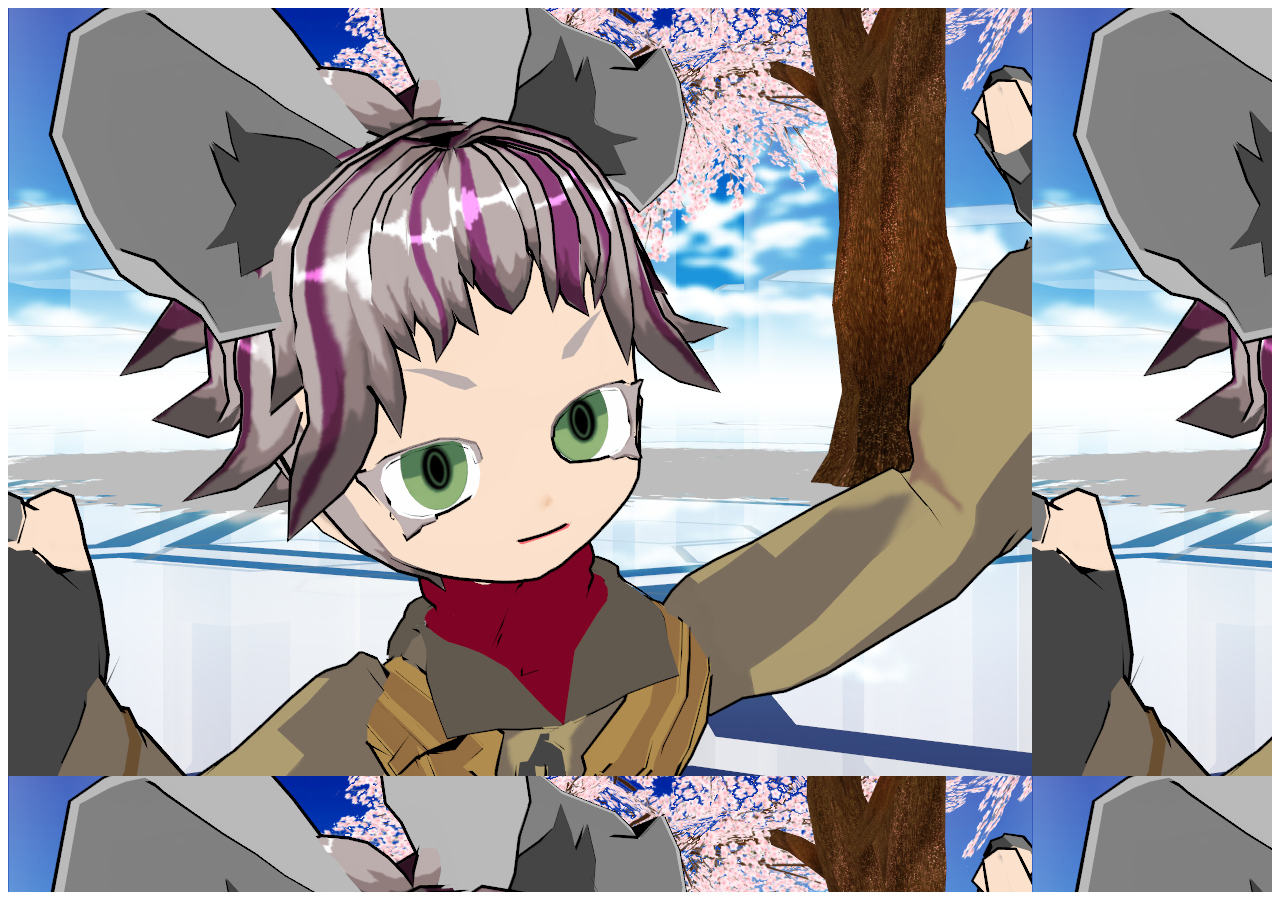
<file: Debug/TestHTML.html>
<html>
    <head>
        <meta charset = "utf8"/>
        <link rel ="stylesheet" href = "./TestCSS.css" type="text/CSS"> 
    </head>
    <body>
        <div class="top">
            <script src="../Nezumiweb/JS/.vscode/TestJS.js"></script>
        </div>
    </body>
</html>
</file>
<file: Debug/TestCSS.css>
.top{
    background-image:url(../Character/Image/backimg/10.bmp);
    background-color:black;
    transition: 500ms;
    width:100%;
    height:100%;
}
</file>
